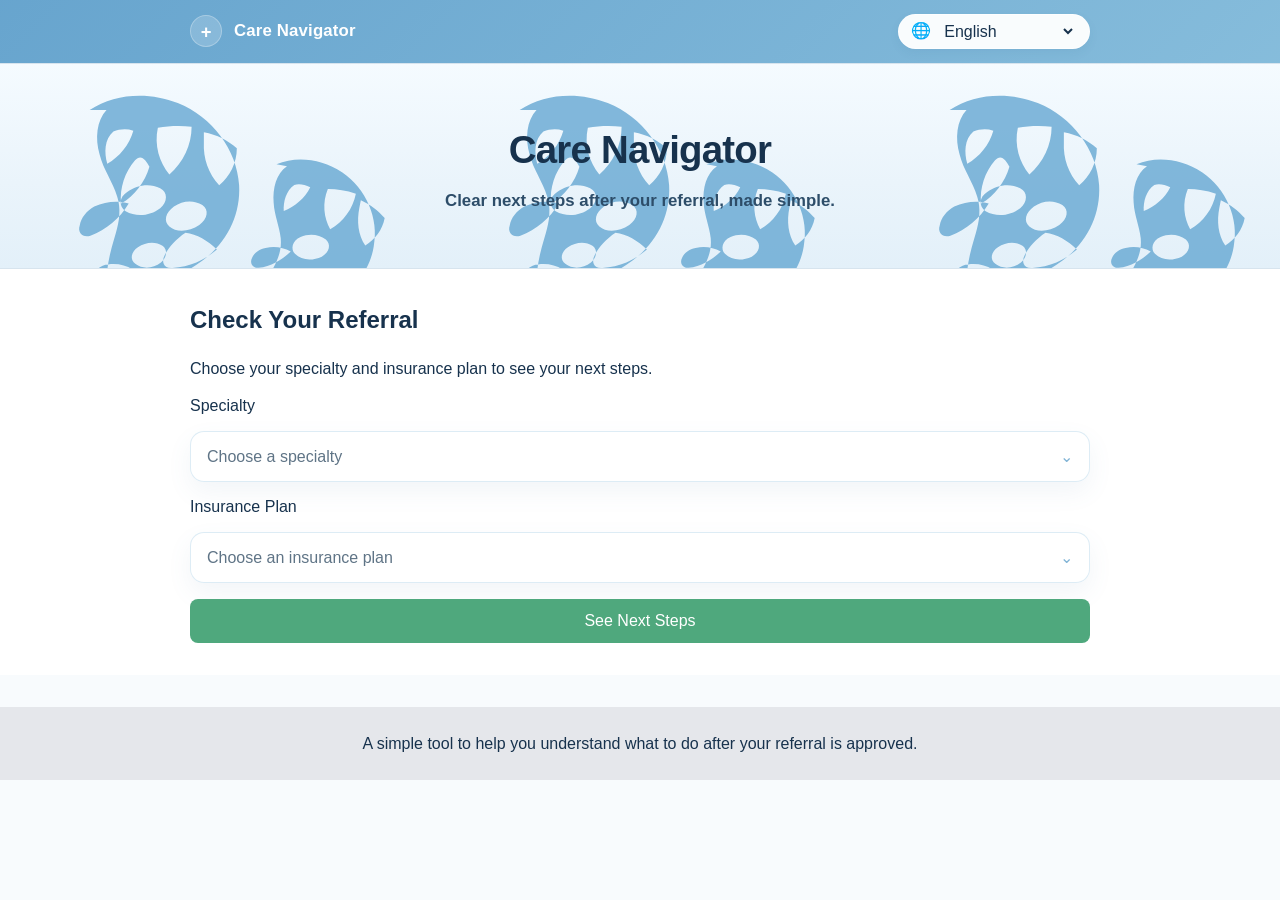
<file: index.html>
<!DOCTYPE html>
<html lang="en">
<head>
  <meta charset="UTF-8" />
  <meta name="viewport" content="width=device-width, initial-scale=1.0" />
  <title data-i18n="pageTitle">Referral Next Step</title>
  <link rel="stylesheet" href="css/styles.css" />
</head>
<body>
    <header class="top-bar">
      <div class="container top-bar-content">
        <a href="index.html" class="brand-area">
          <span class="brand-mark">+</span>
          <span class="brand-text">Care Navigator</span>
        </a>
        <div class="language-picker">
          <label for="languageSelect" class="sr-only" data-i18n="chooseLanguage">Choose language</label>
          <div class="language-select-control">
            <span class="language-icon" aria-hidden="true">🌐</span>
            <select
              id="languageSelect"
              name="language"
              aria-label="Choose language"
              data-i18n-aria-label="chooseLanguage"
            >
              <option value="en">English</option>
              <option value="es">Español</option>
              <option value="zh">中文</option>
            </select>
          </div>
        </div>
      </div>
    </header>

    <header class="hero">
      <div class="container">
        <h1 data-i18n="heroTitle">Care Navigator</h1>
        <p class="tagline" data-i18n="heroTagline">
          Clear next steps after your referral, made simple.
        </p>
      </div>
    </header>

    <main>
        <section class="form-section">
        <div class="container">
          <h2 data-i18n="checkReferralHeading">Check Your Referral</h2>
          <p data-i18n="checkReferralHelper">Choose your specialty and insurance plan to see your next steps.</p>
      
          <div class="form-field">
            <label
              id="specialtyLabel"
              class="field-label"
              for="specialtyTrigger"
              data-i18n="specialistLabel"
            >
              Specialty
            </label>
            <div class="custom-dropdown" data-dropdown data-placeholder-i18n="chooseSpecialty">
              <button
                type="button"
                class="dropdown-trigger is-placeholder"
                id="specialtyTrigger"
                role="combobox"
                aria-haspopup="listbox"
                aria-expanded="false"
                aria-labelledby="specialtyLabel specialtyTriggerText"
                aria-controls="specialtyOptions"
              >
                <span class="dropdown-trigger-text" id="specialtyTriggerText">Choose a specialty</span>
                <span class="dropdown-trigger-icon" aria-hidden="true">⌄</span>
              </button>
              <div class="dropdown-panel" id="specialtyOptions" role="listbox" hidden>
                <button type="button" class="dropdown-option" role="option" data-value="cardiology" aria-selected="false">
                  <span data-i18n="cardiologyName">Cardiology</span>
                </button>
                <button type="button" class="dropdown-option" role="option" data-value="dermatology" aria-selected="false">
                  <span data-i18n="dermatologyName">Dermatology</span>
                </button>
                <button type="button" class="dropdown-option" role="option" data-value="gynecology" aria-selected="false">
                  <span data-i18n="gynecologyName">Gynecology</span>
                </button>
                <button type="button" class="dropdown-option" role="option" data-value="infectious-disease" aria-selected="false">
                  <span data-i18n="infectiousDiseaseName">Infectious Disease</span>
                </button>
                <button type="button" class="dropdown-option" role="option" data-value="endocrinology" aria-selected="false">
                  <span data-i18n="endocrinologyName">Endocrinology</span>
                </button>
              </div>
              <input type="hidden" id="specialty" name="specialty" value="" />
            </div>
          </div>

          <div class="form-field">
            <label
              id="insuranceLabel"
              class="field-label"
              for="insuranceTrigger"
              data-i18n="insuranceLabel"
            >
              Insurance Plan
            </label>
            <div class="custom-dropdown" data-dropdown data-placeholder-i18n="chooseInsurance">
              <button
                type="button"
                class="dropdown-trigger is-placeholder"
                id="insuranceTrigger"
                role="combobox"
                aria-haspopup="listbox"
                aria-expanded="false"
                aria-labelledby="insuranceLabel insuranceTriggerText"
                aria-controls="insuranceOptions"
              >
                <span class="dropdown-trigger-text" id="insuranceTriggerText">Choose an insurance plan</span>
                <span class="dropdown-trigger-icon" aria-hidden="true">⌄</span>
              </button>
              <div class="dropdown-panel" id="insuranceOptions" role="listbox" hidden>
                <button type="button" class="dropdown-option" role="option" data-value="metroplus" aria-selected="false">
                  <span data-i18n="metroplusName">MetroPlus</span>
                </button>
                <button type="button" class="dropdown-option" role="option" data-value="aetna" aria-selected="false">
                  <span data-i18n="aetnaName">Aetna</span>
                </button>
                <button type="button" class="dropdown-option" role="option" data-value="medicaid" aria-selected="false">
                  <span data-i18n="medicaidName">Medicaid</span>
                </button>
              </div>
              <input type="hidden" id="insurance" name="insurance" value="" />
            </div>
          </div>
      
          <button id="checkReferralBtn" data-i18n="checkStatusButton">See Next Steps</button>
        </div>
      </section>

    </main>

    <footer>
      <div class="container">
        <p data-i18n="footerText">This prototype is designed to make follow-up care easier to understand.</p>
      </div>
    </footer>
    
    <script src="js/translation.js"></script>
    <script src="js/script.js"></script>   
</body>
</html>
</file>
<file: css/styles.css>
:root {
  --color-page-background: #f8fbfd;
  --color-surface: #ffffff;
  --color-surface-muted: #f1f6fb;
  --color-hero-background: #eaf4fb;
  --color-border-soft: #d7e4ee;
  --color-border-strong: #b8cddd;
  --color-text-primary: #17324d;
  --color-text-secondary: #4d6478;
  --color-text-muted: #5f7486;
  --color-blue-soft: #dcecf8;
  --color-blue-medium: #7fb3d5;
  --color-blue-hover: #cfe3f2;
  --color-green-primary: #4fa87d;
  --color-green-hover: #438f6b;
  --color-green-soft: #e6f4ec;
  --color-topbar-start-rgb: 94, 159, 203;
  --color-topbar-end-rgb: 126, 184, 217;
  --color-focus: #2f6fa3;
  --color-overlay: rgba(22, 41, 58, 0.35);
  --shadow-card: 0 6px 18px rgba(46, 88, 120, 0.08);
  --shadow-hover: 0 6px 16px rgba(46, 88, 120, 0.12);
  --top-bar-opacity: 0.96;
}

* {
  margin: 0;
  padding: 0;
  box-sizing: border-box;
}

body {
  font-family: Arial, sans-serif;
  line-height: 1.6;
  background-color: var(--color-page-background);
  color: var(--color-text-primary);
}

.container {
  width: 90%;
  max-width: 900px;
  margin: 0 auto;
}

.hidden {
  display: none;
}

.sr-only {
  position: absolute;
  width: 1px;
  height: 1px;
  padding: 0;
  margin: -1px;
  overflow: hidden;
  clip: rect(0, 0, 0, 0);
  white-space: nowrap;
  border: 0;
}

/* Hero */

.top-bar {
  position: sticky;
  top: 0;
  z-index: 100;
  padding: 0.85rem 0;
  background:
    linear-gradient(
      135deg,
      rgba(var(--color-topbar-start-rgb), var(--top-bar-opacity)) 0%,
      rgba(var(--color-topbar-end-rgb), var(--top-bar-opacity)) 100%
    );
  border-bottom: 1px solid var(--color-border-soft);
  backdrop-filter: blur(10px);
  transition:
    background-color 0.25s ease,
    box-shadow 0.25s ease;
}

.top-bar.scrolled {
  box-shadow: 0 4px 14px rgba(46, 88, 120, 0.08);
}

.top-bar-content {
  display: flex;
  justify-content: space-between;
  align-items: center;
  gap: 1.25rem;
}

.brand-area {
  display: inline-flex;
  align-items: center;
  gap: 0.75rem;
  text-decoration: none;
}

.brand-mark {
  display: inline-flex;
  align-items: center;
  justify-content: center;
  width: 2rem;
  height: 2rem;
  font-size: 1.15rem;
  font-weight: 700;
  color: #ffffff;
  background-color: rgba(255, 255, 255, 0.18);
  border: 1px solid rgba(255, 255, 255, 0.28);
  border-radius: 999px;
}

.brand-text {
  font-size: 1.05rem;
  font-weight: 700;
  letter-spacing: 0.01em;
  color: #ffffff;
}

.brand-area:focus-visible {
  outline: 3px solid rgba(255, 255, 255, 0.9);
  outline-offset: 4px;
  border-radius: 999px;
}

.hero {
  position: relative;
  padding: 4rem 0 3.25rem;
  text-align: center;
  background:
    linear-gradient(180deg, #f5fbff 0%, #eaf4fb 58%, #e3f0f9 100%);
  border-bottom: 1px solid var(--color-border-soft);
  overflow: hidden;
  isolation: isolate;
}

.hero::before {
  content: "";
  position: absolute;
  inset: 0;
  background-image: url("data:image/svg+xml,%3Csvg xmlns='http://www.w3.org/2000/svg' width='560' height='420' viewBox='0 0 560 420'%3E%3Cg fill='%2365a7d2' fill-rule='evenodd'%3E%3Cpath d='M123 60c33-22 78-24 115-9 45 18 77 61 80 107 2 35-13 69-40 92-20 17-44 27-62 46-17 18-28 41-34 66-18-15-31-39-35-64-5-27 3-53 10-77 5-17 7-32 2-48-6-20-18-35-23-55-6-21-4-44 9-58zm31 28c-12 10-12 28-8 42 16-9 29-25 34-43-9-3-18-2-26 1zm58-5c-5 23 2 45 15 61 18-15 29-38 29-62-15-2-30-1-44 1zm60 19c-1 21 6 41 20 56 14-11 23-29 23-48-11-10-26-18-43-21zm-90 24c-13 15-20 36-18 56 18-10 31-28 37-48-5-9-11-17-19-8zm-10 41c12-9 29-12 43-5 10 5 10 18 0 26-13 10-31 12-45 4-9-6-9-18 2-25zm61 19c11-8 26-9 37-2 9 6 7 18-4 26-13 9-30 10-39 2-8-7-5-18 6-26zm-47 53c10-7 23-8 32-2 7 5 6 15-2 22-10 8-24 9-33 2-8-6-6-16 3-22zm-57-53c15-7 31-8 45-4-12 20-29 34-50 42-10 3-17-4-14-13 2-11 9-19 19-25zm119 34c15 2 29 10 41 22-16 14-36 23-58 24-11 1-15-8-10-17 6-11 15-21 27-29zm-108 43c14-4 28-2 39 5-12 16-28 28-47 33-10 2-16-6-13-15 4-10 11-18 21-23z'/%3E%3Cpath transform='rotate(11 410 238)' d='M347 141c24-16 57-18 86-6 35 15 59 50 59 87 1 28-11 54-31 72-16 14-34 22-47 36-12 14-21 33-25 52-15-12-25-30-28-50-3-21 3-40 8-58 4-13 6-25 2-39-5-16-14-28-18-44-5-18-4-38 8-50zm28 22c-9 9-10 24-7 36 13-8 24-22 28-37-8-2-15-2-21 1zm44-3c-4 19 2 38 13 51 15-13 24-32 24-52-13-2-25-1-37 1zm45 16c0 18 5 35 17 47 11-10 18-24 18-40-10-8-22-14-35-17zm-68 52c10-7 23-8 33-3 8 5 8 15-1 23-11 8-25 10-35 3-7-5-7-16 3-23zm19 46c9-7 21-7 29-1 6 5 5 14-2 20-9 7-21 8-29 2-7-5-5-15 2-21zm-61-23c11-5 22-5 33-2-10 14-22 24-37 29-8 2-13-4-11-11 2-7 7-13 15-16z'/%3E%3C/g%3E%3C/svg%3E");
  background-repeat: repeat;
  background-size: 430px 322px;
  background-position: center top;
  opacity: 0.80;
  pointer-events: none;
  z-index: 0;
}

.hero > .container {
  position: relative;
  z-index: 1;
}

.hero h1 {
  font-size: 2.4rem;
  line-height: 1.15;
  letter-spacing: -0.02em;
  margin-bottom: 0.9rem;
}

.hero p {
  max-width: 600px;
  margin: 0 auto;
}

.tagline {
  margin-top: 0.35rem;
  font-size: 1.05rem;
  font-weight: 600;
  line-height: 1.8;
  color: #2d4d69;
}

.language-picker {
  display: flex;
  justify-content: flex-end;
  margin-left: auto;
}

.language-select-control {
  display: inline-flex;
  align-items: center;
  gap: 0.55rem;
  padding: 0.45rem 0.8rem;
  background-color: rgba(255, 255, 255, 0.96);
  border: 1px solid rgba(255, 255, 255, 0.72);
  border-radius: 999px;
  box-shadow: 0 4px 10px rgba(34, 89, 126, 0.08);
}

.language-icon {
  font-size: 1rem;
  line-height: 1;
  color: var(--color-text-secondary);
}

.language-select-control select {
  width: auto;
  min-width: 8.5rem;
  margin-top: 0;
  padding: 0;
  color: var(--color-text-primary);
  background: transparent;
  border: none;
}

/* Layout Sections */

.form-section,
.result-section,
.providers-section,
.calendar-section,
.times-section,
.booking-section {
  padding: 2rem 0;
}

.form-section,
.providers-section,
.times-section {
  background-color: var(--color-surface);
}

.times-section {
  position: relative;
  overflow: hidden;
  isolation: isolate;
}

.times-section::before {
  content: "";
  position: absolute;
  inset: 0;
  background-image: url("data:image/svg+xml,%3Csvg xmlns='http://www.w3.org/2000/svg' width='560' height='420' viewBox='0 0 560 420'%3E%3Cg fill='%2365a7d2' fill-rule='evenodd'%3E%3Cpath d='M123 60c33-22 78-24 115-9 45 18 77 61 80 107 2 35-13 69-40 92-20 17-44 27-62 46-17 18-28 41-34 66-18-15-31-39-35-64-5-27 3-53 10-77 5-17 7-32 2-48-6-20-18-35-23-55-6-21-4-44 9-58zm31 28c-12 10-12 28-8 42 16-9 29-25 34-43-9-3-18-2-26 1zm58-5c-5 23 2 45 15 61 18-15 29-38 29-62-15-2-30-1-44 1zm60 19c-1 21 6 41 20 56 14-11 23-29 23-48-11-10-26-18-43-21zm-90 24c-13 15-20 36-18 56 18-10 31-28 37-48-5-9-11-17-19-8zm-10 41c12-9 29-12 43-5 10 5 10 18 0 26-13 10-31 12-45 4-9-6-9-18 2-25zm61 19c11-8 26-9 37-2 9 6 7 18-4 26-13 9-30 10-39 2-8-7-5-18 6-26zm-47 53c10-7 23-8 32-2 7 5 6 15-2 22-10 8-24 9-33 2-8-6-6-16 3-22zm-57-53c15-7 31-8 45-4-12 20-29 34-50 42-10 3-17-4-14-13 2-11 9-19 19-25zm119 34c15 2 29 10 41 22-16 14-36 23-58 24-11 1-15-8-10-17 6-11 15-21 27-29zm-108 43c14-4 28-2 39 5-12 16-28 28-47 33-10 2-16-6-13-15 4-10 11-18 21-23z'/%3E%3Cpath transform='rotate(11 410 238)' d='M347 141c24-16 57-18 86-6 35 15 59 50 59 87 1 28-11 54-31 72-16 14-34 22-47 36-12 14-21 33-25 52-15-12-25-30-28-50-3-21 3-40 8-58 4-13 6-25 2-39-5-16-14-28-18-44-5-18-4-38 8-50zm28 22c-9 9-10 24-7 36 13-8 24-22 28-37-8-2-15-2-21 1zm44-3c-4 19 2 38 13 51 15-13 24-32 24-52-13-2-25-1-37 1zm45 16c0 18 5 35 17 47 11-10 18-24 18-40-10-8-22-14-35-17zm-68 52c10-7 23-8 33-3 8 5 8 15-1 23-11 8-25 10-35 3-7-5-7-16 3-23zm19 46c9-7 21-7 29-1 6 5 5 14-2 20-9 7-21 8-29 2-7-5-5-15 2-21zm-61-23c11-5 22-5 33-2-10 14-22 24-37 29-8 2-13-4-11-11 2-7 7-13 15-16z'/%3E%3C/g%3E%3C/svg%3E");
  background-repeat: repeat;
  background-size: 520px 390px;
  background-position: center top;
  opacity: 0.09;
  pointer-events: none;
  z-index: 0;
}

.times-section > .container {
  position: relative;
  z-index: 1;
}

.result-section,
.calendar-section,
.booking-section {
  background-color: var(--color-surface-muted);
}

.form-section h2,
.result-section h2,
.providers-section h2,
.calendar-section h2,
.times-section h2 {
  margin-bottom: 1rem;
}

footer {
  margin-top: 2rem;
  padding: 1.5rem 0;
  text-align: center;
  background-color: #e5e7eb;
}

/* Form Controls */

label,
select,
button {
  display: block;
  width: 100%;
  margin-top: 0.75rem;
}

select,
button {
  padding: 0.8rem;
  font-size: 1rem;
}

button {
  margin-top: 1rem;
  color: white;
  cursor: pointer;
  background-color: var(--color-green-primary);
  border: none;
  border-radius: 8px;
}

button:hover {
  background-color: var(--color-green-hover);
}

.form-field {
  margin-top: 0.75rem;
}

.field-label {
  margin-top: 0;
}

.custom-dropdown {
  position: relative;
}

.dropdown-trigger {
  display: flex;
  align-items: center;
  justify-content: space-between;
  gap: 1rem;
  margin-top: 0.75rem;
  padding: 0.95rem 1rem;
  color: var(--color-text-primary);
  text-align: left;
  background: rgba(255, 255, 255, 0.9);
  border: 1px solid rgba(101, 167, 210, 0.22);
  border-radius: 14px;
  box-shadow: 0 10px 24px rgba(91, 132, 160, 0.08);
  backdrop-filter: blur(10px);
  transition:
    border-color 0.25s ease,
    box-shadow 0.25s ease,
    transform 0.25s ease,
    background-color 0.25s ease;
}

.dropdown-trigger:hover {
  background: rgba(255, 255, 255, 0.96);
  border-color: rgba(101, 167, 210, 0.36);
  box-shadow: 0 14px 30px rgba(91, 132, 160, 0.12);
  transform: translateY(-1px);
}

.dropdown-trigger:focus-visible {
  outline: 3px solid rgba(96, 165, 120, 0.24);
  outline-offset: 3px;
}

.dropdown-trigger.is-placeholder {
  color: var(--color-text-muted);
}

.dropdown-trigger-text {
  flex: 1;
  font-weight: 500;
}

.dropdown-trigger-icon {
  flex-shrink: 0;
  font-size: 1rem;
  color: var(--color-blue-medium);
  transition: transform 0.25s ease;
}

.custom-dropdown.open .dropdown-trigger {
  background: rgba(255, 255, 255, 0.98);
  border-color: rgba(101, 167, 210, 0.42);
  box-shadow: 0 16px 34px rgba(91, 132, 160, 0.14);
}

.custom-dropdown.open .dropdown-trigger-icon {
  transform: rotate(180deg);
}

.dropdown-panel {
  position: absolute;
  top: calc(100% + 0.65rem);
  left: 0;
  right: 0;
  z-index: 20;
  padding: 0.5rem;
  background: rgba(255, 255, 255, 0.76);
  border: 1px solid rgba(101, 167, 210, 0.2);
  border-radius: 16px;
  box-shadow: 0 20px 42px rgba(81, 118, 143, 0.16);
  backdrop-filter: blur(16px);
}

.dropdown-option {
  display: flex;
  align-items: center;
  width: 100%;
  margin-top: 0;
  padding: 0.85rem 0.95rem;
  color: var(--color-text-primary);
  text-align: left;
  background: rgba(255, 255, 255, 0.62);
  border: 1px solid transparent;
  border-radius: 12px;
  box-shadow: none;
  transform: scale(1);
  transition:
    transform 0.25s ease,
    background-color 0.25s ease,
    border-color 0.25s ease,
    box-shadow 0.25s ease;
}

.dropdown-option + .dropdown-option {
  margin-top: 0.35rem;
}

.dropdown-option:hover,
.dropdown-option:focus-visible {
  background: rgba(255, 255, 255, 0.9);
  border-color: rgba(101, 167, 210, 0.22);
  box-shadow: 0 10px 20px rgba(91, 132, 160, 0.12);
  transform: scale(1.015);
}

.dropdown-option:focus-visible {
  outline: 3px solid rgba(96, 165, 120, 0.22);
  outline-offset: 1px;
}

.dropdown-option.is-selected {
  color: var(--color-text-primary);
  background: rgba(227, 240, 249, 0.95);
  border-color: rgba(101, 167, 210, 0.3);
  box-shadow: 0 10px 20px rgba(91, 132, 160, 0.1);
}

.custom-dropdown input[type="hidden"] {
  display: none;
}

#checkReferralBtn,
#bookAppointmentBtn {
  position: relative;
  overflow: hidden;
  isolation: isolate;
}

#checkReferralBtn::before,
#bookAppointmentBtn::before {
  content: "";
  position: absolute;
  inset: 0;
  z-index: 0;
  background-image: url("data:image/svg+xml,%3Csvg xmlns='http://www.w3.org/2000/svg' width='320' height='180' viewBox='0 0 320 180'%3E%3Cg fill='%23a8dbc0' fill-rule='evenodd'%3E%3Cpath d='M42 18c20-12 48-13 70-4 27 11 46 36 48 64 1 21-7 41-23 54-12 10-27 16-38 28-10 11-17 24-20 39-11-10-18-23-20-39-3-16 2-31 6-46 3-10 4-19 1-28-4-12-11-21-14-33-4-13-2-27 6-35zm20 17c-8 7-8 18-5 28 10-6 18-17 21-29-5-2-11-1-16 1zm35-3c-3 15 1 29 9 39 11-10 18-24 18-39-9-1-18-1-27 0zm36 12c-1 13 4 26 13 35 9-7 14-18 14-30-7-6-16-11-27-13zm-54 14c-8 10-12 22-11 35 11-7 19-18 23-31-3-5-7-10-12-4zm-7 26c8-5 18-7 27-3 6 3 6 11 0 16-8 6-20 7-28 2-6-4-6-11 1-15zm39 12c7-5 16-6 23-1 5 4 4 11-2 16-8 6-19 6-25 1-5-4-3-11 4-16zm-31 32c6-4 14-4 20-1 5 4 4 10-1 14-7 5-15 5-21 1-4-4-3-10 2-14z'/%3E%3Cpath transform='rotate(10 236 110)' d='M192 50c17-10 39-11 58-4 24 9 40 31 41 56 1 18-6 35-20 47-10 8-23 14-32 24-8 9-14 20-16 33-10-8-16-20-18-33-2-14 2-27 5-39 2-8 4-16 1-24-3-10-9-18-12-29-3-12-2-24 5-31zm19 14c-6 6-7 16-4 24 9-5 16-15 18-25-5-1-10-1-14 1zm30-2c-3 13 1 25 8 34 10-8 16-21 16-34-8-1-16 0-24 0zm31 10c0 11 4 22 11 29 7-6 12-15 12-25-6-5-14-9-23-11zm-47 35c7-5 16-5 23-2 6 4 5 11-1 16-7 5-17 6-24 2-5-4-4-11 2-16zm14 29c6-4 14-5 20-1 4 3 4 10-2 13-6 5-15 6-20 2-5-3-4-10 2-14z'/%3E%3C/g%3E%3C/svg%3E");
  background-repeat: repeat;
  background-size: 240px 135px;
  background-position: center;
  opacity: 0;
  pointer-events: none;
  transition: opacity 0.35s ease;
}

#checkReferralBtn:hover,
#bookAppointmentBtn:hover {
  background-color: var(--color-green-hover);
}

#checkReferralBtn:hover::before,
#bookAppointmentBtn:hover::before {
  opacity: 0.15;
}

.selected-option {
  outline: 3px solid var(--color-focus);
  transform: scale(1.02);
}

.disabled-section {
  opacity: 0.55;
  pointer-events: auto;
}

/* Results Content */

.result-card {
  padding: 1.25rem;
  background-color: var(--color-surface);
  border-radius: 12px;
  border: 1px solid var(--color-border-soft);
  box-shadow: var(--shadow-card);
}

.provider-options {
  display: grid;
  gap: 1rem;
  margin-top: 1rem;
}

.provider-card {
  position: relative;
  overflow: hidden;
  isolation: isolate;
  padding: 1rem;
  text-align: left;
  color: var(--color-text-primary);
  cursor: pointer;
  background-color: var(--color-surface);
  border: 2px solid var(--color-border-soft);
  border-radius: 12px;
  transition:
    background-color 0.2s ease,
    border-color 0.2s ease,
    box-shadow 0.2s ease,
    color 0.2s ease;
}

.provider-card::before {
  content: "";
  position: absolute;
  inset: 0;
  z-index: 0;
  background-image: url("data:image/svg+xml,%3Csvg xmlns='http://www.w3.org/2000/svg' width='320' height='180' viewBox='0 0 320 180'%3E%3Cg fill='%2399c6e3' fill-rule='evenodd'%3E%3Cpath d='M42 18c20-12 48-13 70-4 27 11 46 36 48 64 1 21-7 41-23 54-12 10-27 16-38 28-10 11-17 24-20 39-11-10-18-23-20-39-3-16 2-31 6-46 3-10 4-19 1-28-4-12-11-21-14-33-4-13-2-27 6-35zm20 17c-8 7-8 18-5 28 10-6 18-17 21-29-5-2-11-1-16 1zm35-3c-3 15 1 29 9 39 11-10 18-24 18-39-9-1-18-1-27 0zm36 12c-1 13 4 26 13 35 9-7 14-18 14-30-7-6-16-11-27-13zm-54 14c-8 10-12 22-11 35 11-7 19-18 23-31-3-5-7-10-12-4zm-7 26c8-5 18-7 27-3 6 3 6 11 0 16-8 6-20 7-28 2-6-4-6-11 1-15zm39 12c7-5 16-6 23-1 5 4 4 11-2 16-8 6-19 6-25 1-5-4-3-11 4-16zm-31 32c6-4 14-4 20-1 5 4 4 10-1 14-7 5-15 5-21 1-4-4-3-10 2-14z'/%3E%3Cpath transform='rotate(10 236 110)' d='M192 50c17-10 39-11 58-4 24 9 40 31 41 56 1 18-6 35-20 47-10 8-23 14-32 24-8 9-14 20-16 33-10-8-16-20-18-33-2-14 2-27 5-39 2-8 4-16 1-24-3-10-9-18-12-29-3-12-2-24 5-31zm19 14c-6 6-7 16-4 24 9-5 16-15 18-25-5-1-10-1-14 1zm30-2c-3 13 1 25 8 34 10-8 16-21 16-34-8-1-16 0-24 0zm31 10c0 11 4 22 11 29 7-6 12-15 12-25-6-5-14-9-23-11zm-47 35c7-5 16-5 23-2 6 4 5 11-1 16-7 5-17 6-24 2-5-4-4-11 2-16zm14 29c6-4 14-5 20-1 4 3 4 10-2 13-6 5-15 6-20 2-5-3-4-10 2-14z'/%3E%3C/g%3E%3C/svg%3E");
  background-repeat: repeat;
  background-size: 240px 135px;
  background-position: center;
  opacity: 0;
  pointer-events: none;
  transition: opacity 0.35s ease;
}

.provider-card:hover {
  color: #ffffff;
  background-color: var(--color-blue-medium);
  border-color: var(--color-blue-medium);
  box-shadow: var(--shadow-hover);
}

.provider-card:hover::before {
  opacity: 0.35;
}

.provider-card > * {
  position: relative;
  z-index: 1;
}

.provider-card strong {
  display: block;
  margin-bottom: 0.35rem;
  font-size: 1rem;
}

.provider-card span {
  display: block;
  font-size: 0.95rem;
  color: var(--color-text-muted);
}

.provider-card:hover span {
  color: rgba(255, 255, 255, 0.92);
}

.calendar-grid {
  display: grid;
  grid-template-columns: repeat(auto-fit, minmax(120px, 1fr));
  gap: 1rem;
  margin-top: 1rem;
}

.calendar-date {
  padding: 1rem;
  color: var(--color-text-primary);
  cursor: pointer;
  background-color: var(--color-blue-soft);
  border: 1px solid var(--color-border-soft);
  border-radius: 10px;
}

.calendar-date:hover {
  background-color: var(--color-blue-hover);
}

.time-slots {
  display: flex;
  flex-wrap: wrap;
  gap: 1rem;
  margin-top: 1rem;
}

.time-slot {
  padding: 0.8rem 1rem;
  color: var(--color-text-primary);
  cursor: pointer;
  background-color: var(--color-surface-muted);
  border: 1px solid var(--color-border-soft);
  border-radius: 8px;
}

.time-slot:hover {
  background-color: var(--color-blue-hover);
}

/* Modal */

.modal {
  position: fixed;
  top: 0;
  left: 0;
  z-index: 1000;
  display: flex;
  justify-content: center;
  align-items: center;
  width: 100%;
  height: 100%;
  padding: 1rem;
  background-color: var(--color-overlay);
}

.modal.hidden {
  display: none;
}

.modal-content {
  position: relative;
  width: 100%;
  max-width: 520px;
  padding: 2rem;
  background-color: var(--color-surface);
  border-radius: 16px;
  border: 1px solid var(--color-border-soft);
  box-shadow: 0 10px 30px rgba(32, 67, 95, 0.14);
}

.close-modal-btn {
  position: absolute;
  top: 1rem;
  right: 1rem;
  width: auto;
  margin-top: 0;
  padding: 0.25rem 0.5rem;
  font-size: 1.5rem;
  color: var(--color-text-primary);
  background: transparent;
}

.close-modal-btn:hover {
  color: var(--color-text-secondary);
  background: transparent;
}

.see-you-soon {
  margin-top: 1.5rem;
  font-weight: bold;
  text-align: center;
}

/* Responsive */

@media (max-width: 768px) {
  .hero h1 {
    font-size: 2rem;
  }

  .hero p,
  .tagline {
    font-size: 0.95rem;
  }

  .hero {
    padding: 3.25rem 0 2.75rem;
  }

  .language-picker {
    width: 100%;
    justify-content: center;
    margin-left: 0;
  }

  .top-bar-content {
    flex-direction: column;
    align-items: stretch;
  }

  .brand-area {
    justify-content: center;
  }

  .brand-text {
    text-align: center;
  }

  .language-select-control {
    text-align: center;
  }

  .calendar-grid,
  .provider-options {
    grid-template-columns: 1fr;
  }

  .time-slots {
    flex-direction: column;
  }

  .modal-content {
    padding: 1.5rem;
  }

  button,
  select {
    font-size: 1rem;
  }
}
</file>
